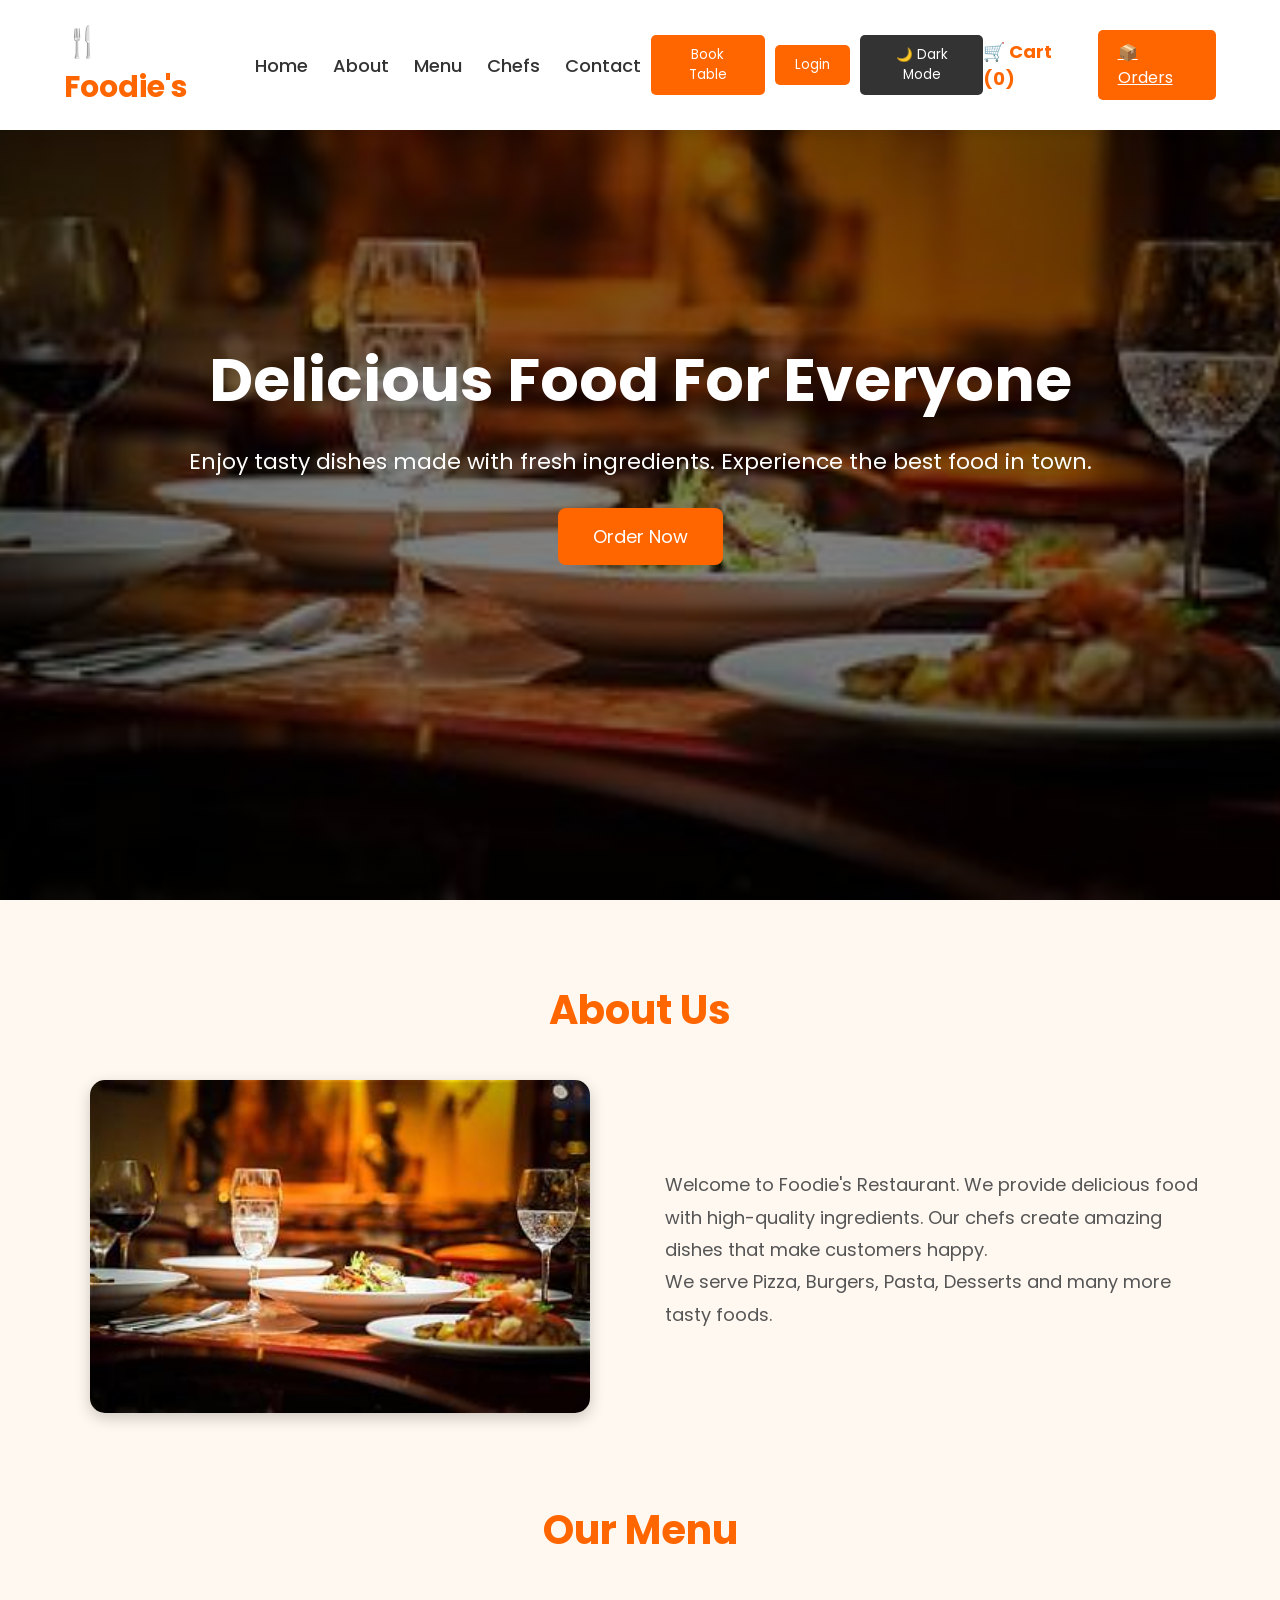
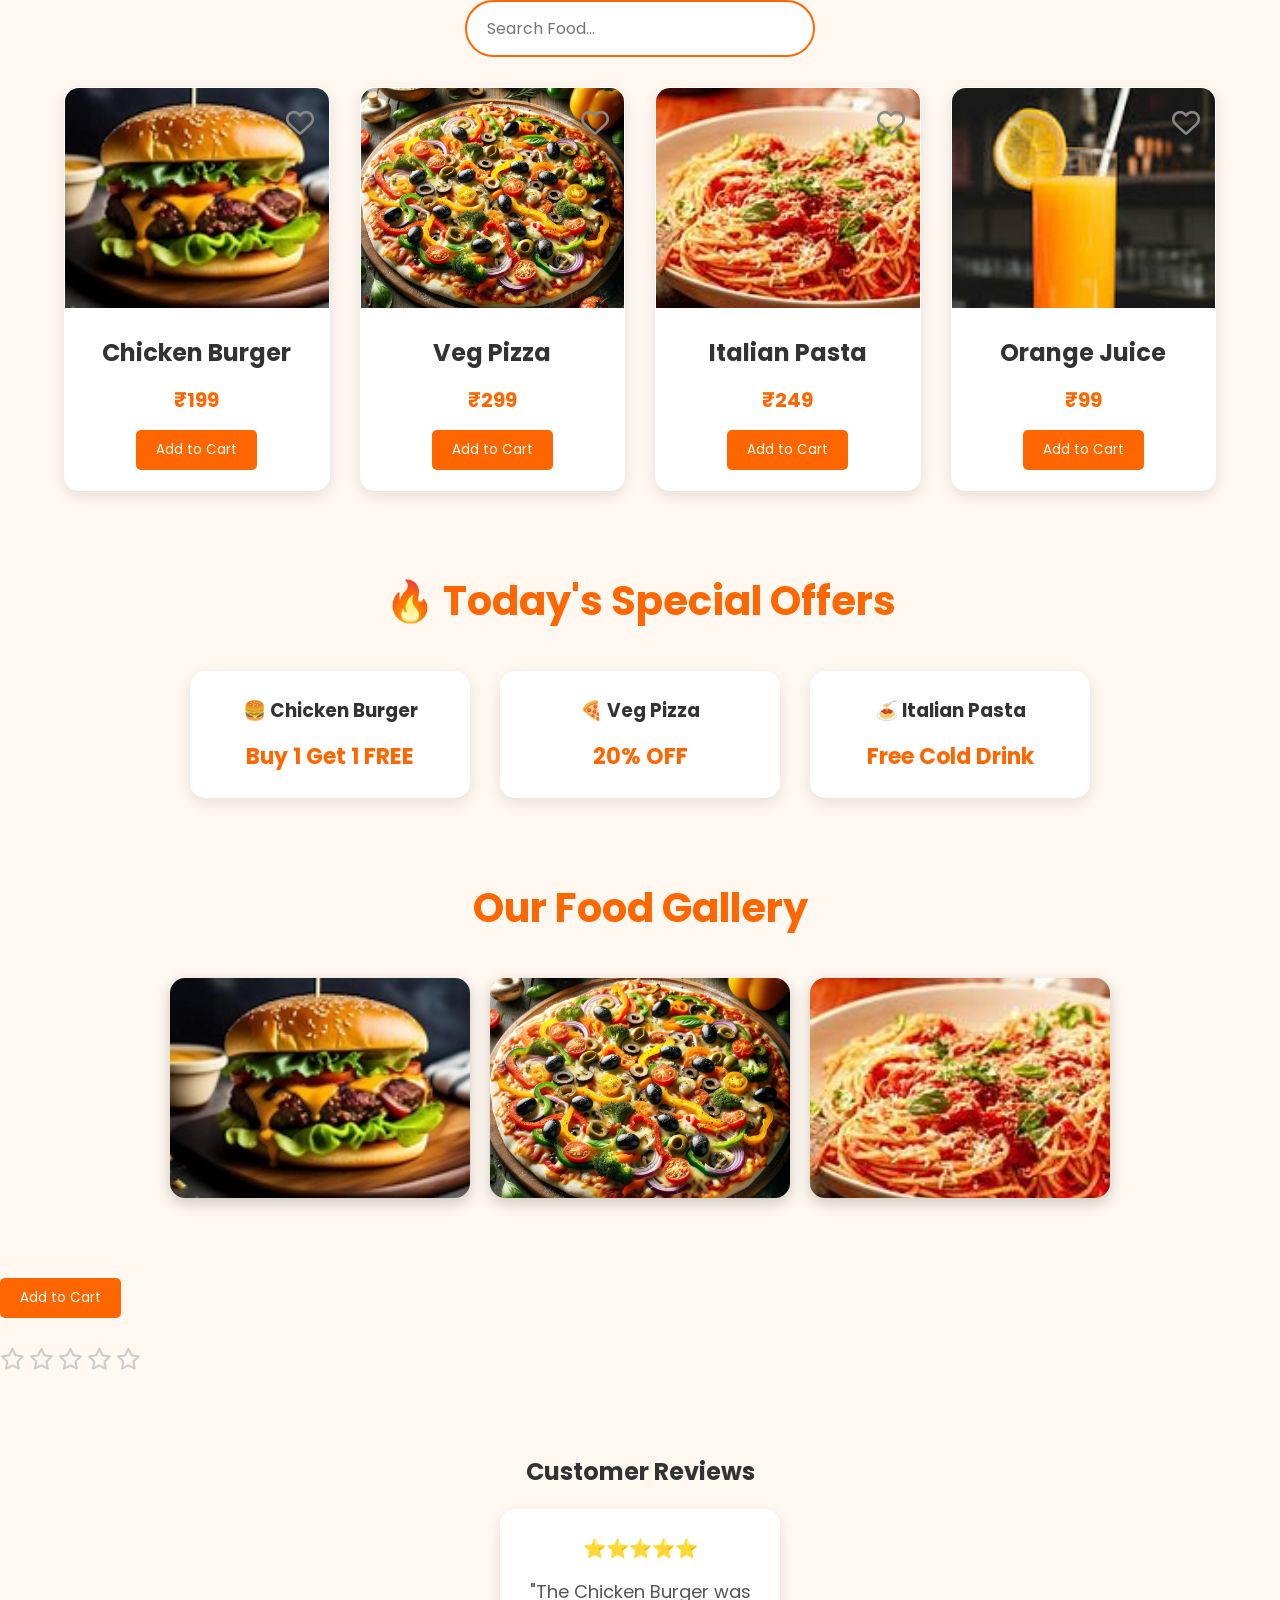
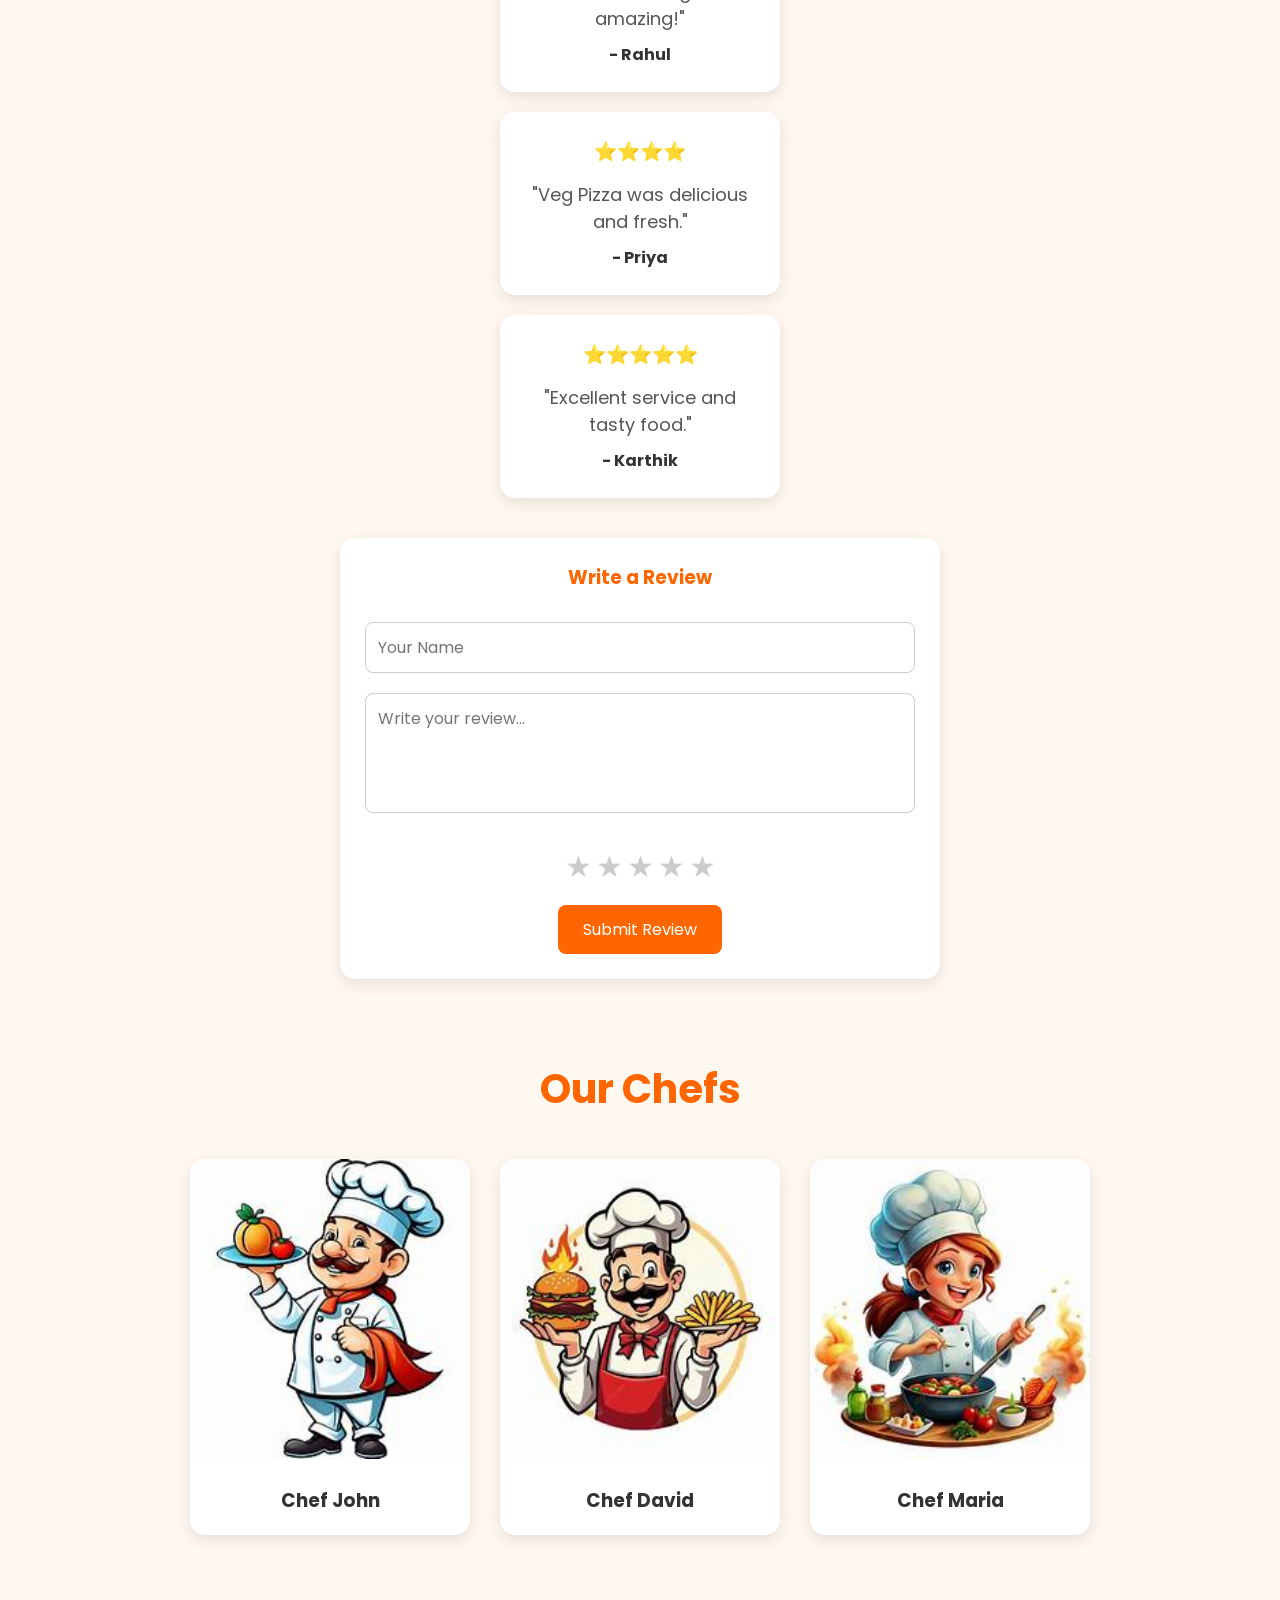
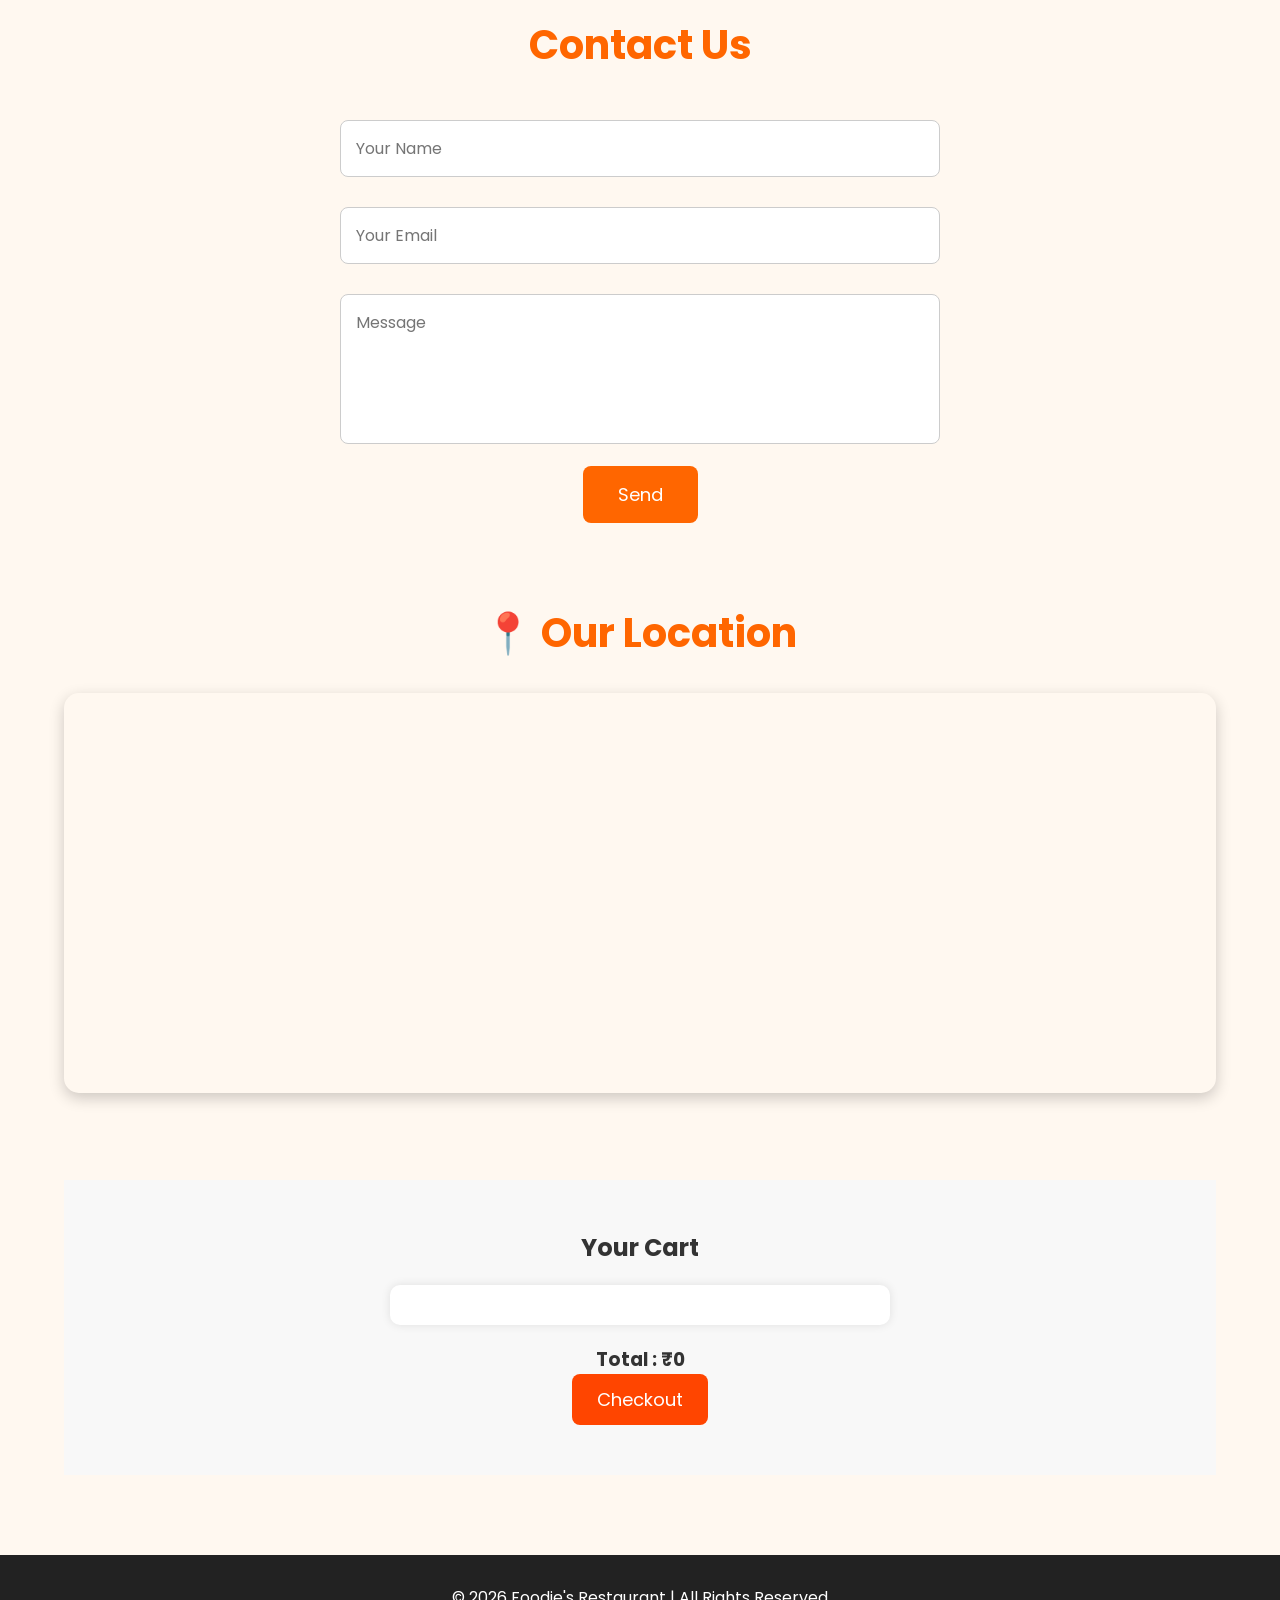
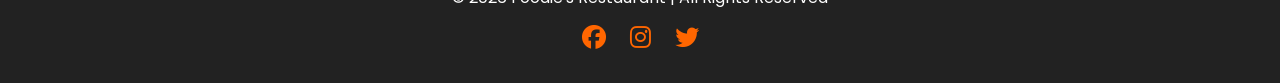
<file: index.html>
<!DOCTYPE html>
<html lang="en">
<head>
    <meta charset="UTF-8">
    <meta name="viewport" content="width=device-width, initial-scale=1.0">
    <title>Foodie's Restaurant</title>

    <!-- CSS File -->
    <link rel="stylesheet" href="style.css">

    <!-- Font Awesome Icons -->
    <link rel="stylesheet"
        href="https://cdnjs.cloudflare.com/ajax/libs/font-awesome/6.5.1/css/all.min.css">
</head>
<body>

    <!-- Navbar Start -->
    <header>
       <nav class="navbar">

    <div class="logo">🍴 Foodie's</div>

    <ul class="nav-links">
        <li><a href="#home">Home</a></li>
        <li><a href="#about">About</a></li>
        <li><a href="#menu">Menu</a></li>
        <li><a href="#chefs">Chefs</a></li>
        <li><a href="#contact">Contact</a></li>
    </ul>

    <button class="btn" onclick="window.location.href='booking.html'">
    Book Table
</button>

<a href="login.html">
    <button class="btn" id="loginBtn">Login</button>
</a>

<button id="dark-mode-btn">🌙 Dark Mode</button>

<span id="welcomeUser"></span>

<button id="logoutBtn" class="btn" style="display:none;">
    Logout
</button>


<div class="cart">
    🛒 Cart (<span id="cart-count">0</span>)
</div>

<a href="order-history.html" class="btn">
    📦 Orders
</a>


    <div class="menu-toggle">
        <i class="fas fa-bars"></i>
    </div>

</nav>
    </header>
    <!-- Navbar End -->


    <!-- Hero Section -->
    <section class="hero" id="home">
        <div class="hero-content">
            <h1>Delicious Food For Everyone</h1>
            <p>
                Enjoy tasty dishes made with fresh ingredients.
                Experience the best food in town.
            </p>

            <button class="order-btn">Order Now</button>
        </div>
    </section>


    <!-- About Section -->
    <section class="about" id="about">
        <h2>About Us</h2>

        <div class="about-container">

            <div class="about-image">
                <img src="restaurant.jpg" alt="Restaurant">
            </div>

            <div class="about-text">
                <p>
                    Welcome to Foodie's Restaurant. We provide delicious
                    food with high-quality ingredients. Our chefs create
                    amazing dishes that make customers happy.
                </p>

                <p>
                    We serve Pizza, Burgers, Pasta, Desserts and
                    many more tasty foods.
                </p>
            </div>

        </div>
    </section>


    <!-- Menu Section -->
<section id="menu" class="menu">

    <h2>Our Menu</h2>

    <div class="search-box">
    <input type="text" id="search" placeholder="Search Food...">
</div>

    <div class="menu-container">

        <!-- Burger -->
        <div class="card" data-category="nonveg">

            <img src="burger.jpg" alt="Burger">

            <div class="favorite">
                <i class="fa-regular fa-heart"></i>
            </div>

            <h3>Chicken Burger</h3>

            <p>₹199</p>

            <button class="add-cart">Add to Cart</button>

        </div>

        <!-- Pizza -->
        <div class="card" data-category="veg">

            <img src="pizza.jpg" alt="Pizza">

            <div class="favorite">
                <i class="fa-regular fa-heart"></i>
            </div>

            <h3>Veg Pizza</h3>

            <p>₹299</p>

            <button class="add-cart">Add to Cart</button>

        </div>

        <!-- Pasta -->
        <div class="card" data-category="veg">

            <img src="pasta.jpg" alt="Pasta">

            <div class="favorite">
                <i class="fa-regular fa-heart"></i>
            </div>

            <h3>Italian Pasta</h3>

            <p>₹249</p>

            <button class="add-cart">Add to Cart</button>

        </div>

        <!-- Juice -->
        <div class="card" data-category="drinks">

            <img src="juice.jpg" alt="Juice">

            <div class="favorite">
                <i class="fa-regular fa-heart"></i>
            </div>

            <h3>Orange Juice</h3>

            <p>₹99</p>

            <button class="add-cart">Add to Cart</button>

        </div>

    </div>

</section>   

<!-- Special Offers Section -->
<section class="offers" id="offers">

    <h2>🔥 Today's Special Offers</h2>

    <div class="offer-container">

        <div class="offer-card">
            <h3>🍔 Chicken Burger</h3>
            <p>Buy 1 Get 1 FREE</p>
        </div>

        <div class="offer-card">
            <h3>🍕 Veg Pizza</h3>
            <p>20% OFF</p>
        </div>

        <div class="offer-card">
            <h3>🍝 Italian Pasta</h3>
            <p>Free Cold Drink</p>
        </div>

    </div>

</section>
<!-- Food Gallery -->
<section class="gallery" id="gallery">

    <h2>Our Food Gallery</h2>

    <div class="gallery-container">

        <img src="burger.jpg" alt="Burger">

        <img src="pizza.jpg" alt="Pizza">

        <img src="pasta.jpg" alt="Pasta">

        

    </div>

</section>

<button class="add-cart">Add to Cart</button>

<div class="rating">
    <i class="fa-regular fa-star"></i>
    <i class="fa-regular fa-star"></i>
    <i class="fa-regular fa-star"></i>
    <i class="fa-regular fa-star"></i>
    <i class="fa-regular fa-star"></i>
</div>

<!-- 👇 Customer Reviews Section inga add pannunga -->
<section class="reviews">

    <h2>Customer Reviews</h2>

    <div class="review-card">
        <h3>⭐⭐⭐⭐⭐</h3>
        <p>"The Chicken Burger was amazing!"</p>
        <h4>- Rahul</h4>
    </div>

    <div class="review-card">
        <h3>⭐⭐⭐⭐</h3>
        <p>"Veg Pizza was delicious and fresh."</p>
        <h4>- Priya</h4>
    </div>

    <div class="review-card">
        <h3>⭐⭐⭐⭐⭐</h3>
        <p>"Excellent service and tasty food."</p>
        <h4>- Karthik</h4>
    </div> 
    <!-- Add Review -->

    <div class="add-review">

        <h3>Write a Review</h3>

        <input
            type="text"
            id="reviewName"
            placeholder="Your Name"
        >

        <textarea
            id="reviewMessage"
            placeholder="Write your review..."
        ></textarea>

        <div class="star-rating">

            <span data-rating="1">★</span>
            <span data-rating="2">★</span>
            <span data-rating="3">★</span>
            <span data-rating="4">★</span>
            <span data-rating="5">★</span>

        </div>

        <button id="submitReview">
            Submit Review
        </button>

    </div>



</section>



    <!-- Chef Section -->
    <section class="chefs" id="chefs">

        <h2>Our Chefs</h2>

        <div class="chef-container">

            <div class="chef-card">
                <img src="chef1.jpg" alt="Chef">
                <h3>Chef John</h3>
            </div>

            <div class="chef-card">
                <img src="chef2.jpg" alt="Chef">
                <h3>Chef David</h3>
            </div>

            <div class="chef-card">
                <img src="chef3.jpg" alt="Chef">
                <h3>Chef Maria</h3>
            </div>

        </div>

    </section>


    <!-- Contact Section -->
    <section id="contact" class="contact">
    <h2>Contact Us</h2>

    <form id="contactForm">
        <input type="text" placeholder="Your Name" required>

        <input type="email" placeholder="Your Email" required>

        <textarea placeholder="Message"></textarea>

        <button type="submit">Send</button>
    </form>
</section>

<!-- Location Section -->
<section class="location">

    <h2>📍 Our Location</h2>

    <iframe
        src="https://www.google.com/maps?q=Kovilpatti&output=embed"
        width="100%"
        height="400"
        style="border:0; border-radius:15px;"
        allowfullscreen=""
        loading="lazy">
    </iframe>

</section>
<!-- Cart Section -->
<section class="cart-section">

    <h2>Your Cart</h2>

    <div id="cart-items">
        <p>Your cart is empty.</p>
    </div>

    <h3>Total : ₹<span id="total">0</span></h3>

    <a href="checkout.html">
        <button id="checkout">Checkout</button>
    </a>

</section>

    <!-- Footer -->
    <footer>

        <p>© 2026 Foodie's Restaurant | All Rights Reserved</p>

        <div class="social-icons">
            <i class="fab fa-facebook"></i>
            <i class="fab fa-instagram"></i>
            <i class="fab fa-twitter"></i>
        </div>

    </footer>


    <!-- JavaScript -->
    <script src="script.js"></script>
    <script src="review.js"></script>

</body>
</html>
</file>
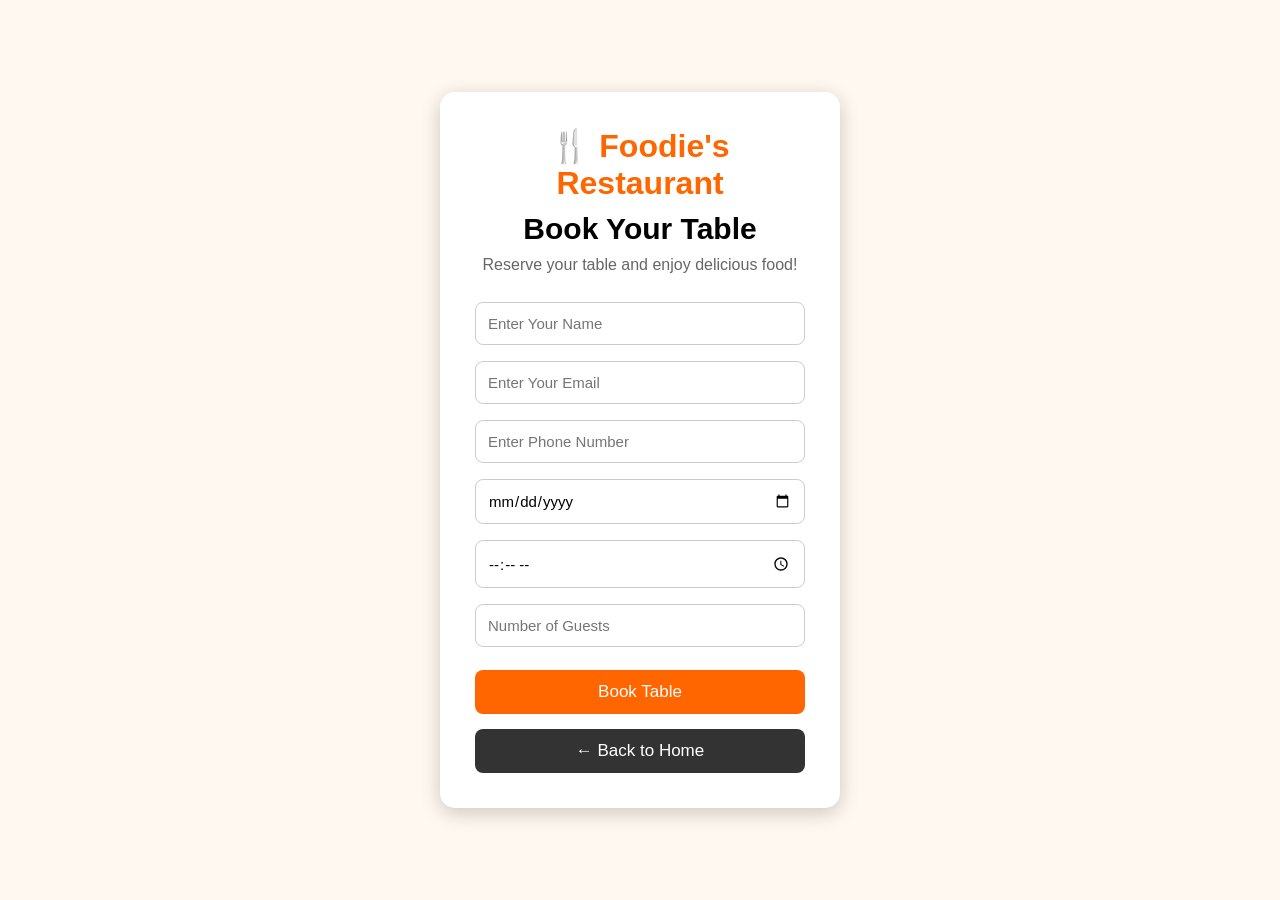
<file: booking.html>
<!DOCTYPE html>
<html lang="en">

<head>
    <meta charset="UTF-8">
    <meta name="viewport" content="width=device-width, initial-scale=1.0">

    <title>Book Table - Foodie's Restaurant</title>

    <link rel="stylesheet" href="booking.css">
</head>

<body>

    <div class="booking-container">

        <h1>🍴 Foodie's Restaurant</h1>

        <h2>Book Your Table</h2>

        <p>Reserve your table and enjoy delicious food!</p>

        <form id="bookingForm">

            <input
                type="text"
                id="bookingName"
                placeholder="Enter Your Name"
                required
            >

            <input
                type="email"
                id="bookingEmail"
                placeholder="Enter Your Email"
                required
            >

            <input
                type="tel"
                id="bookingPhone"
                placeholder="Enter Phone Number"
                required
            >

            <input
                type="date"
                id="bookingDate"
                required
            >

            <input
                type="time"
                id="bookingTime"
                required
            >

            <input
                type="number"
                id="guests"
                placeholder="Number of Guests"
                min="1"
                max="20"
                required
            >

            <button type="submit">
                Book Table
            </button>

        </form>

        <button class="back-btn" onclick="window.location.href='index.html'">
            ← Back to Home
        </button>

    </div>

    <script src="booking.js"></script>

</body>
</html>
</file>
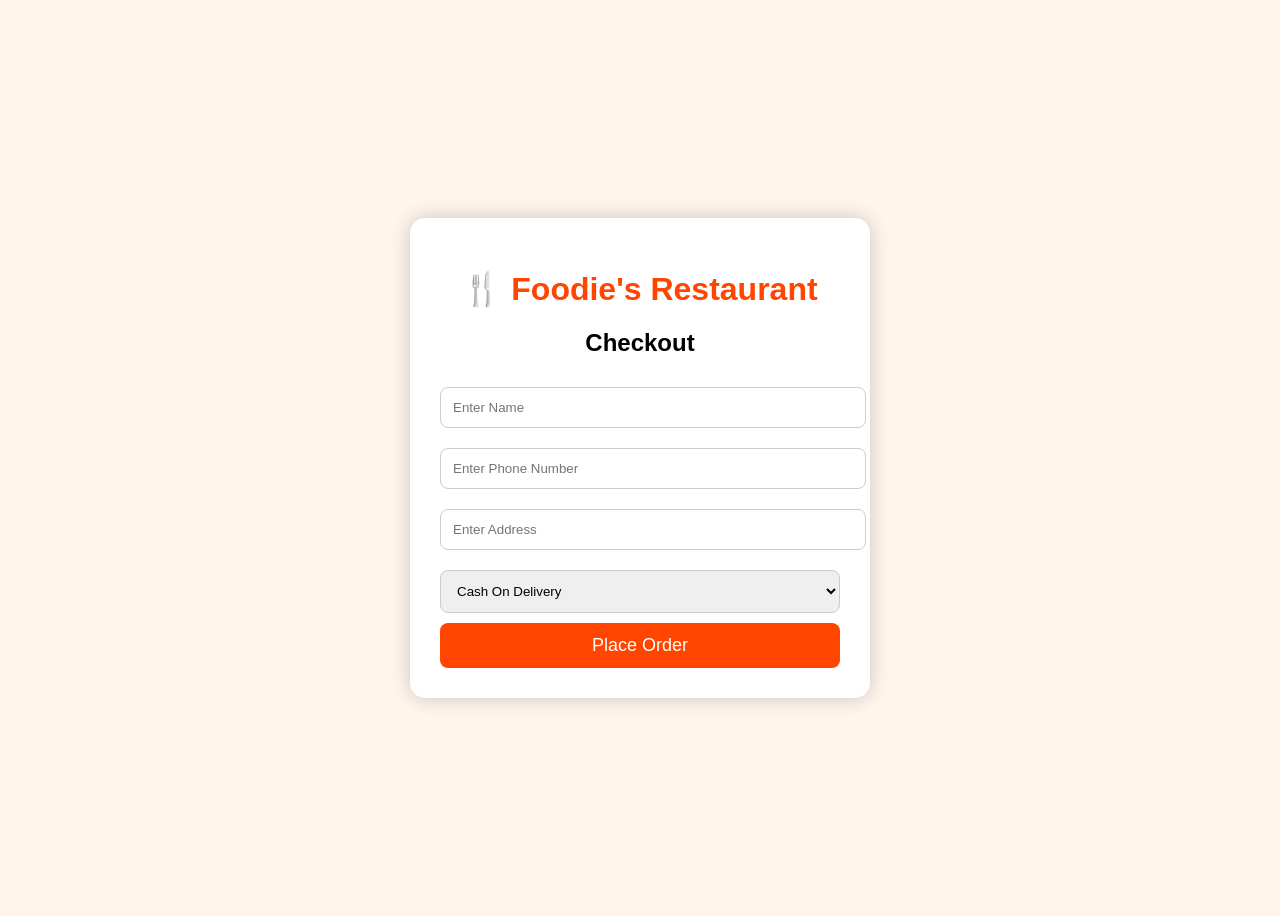
<file: checkout.html>
<!DOCTYPE html>
<html lang="en">
<head>
<meta charset="UTF-8">
<meta name="viewport" content="width=device-width, initial-scale=1.0">
<title>Checkout</title>

<link rel="stylesheet" href="checkout.css">

<link rel="stylesheet"
href="https://cdnjs.cloudflare.com/ajax/libs/font-awesome/6.5.1/css/all.min.css">

</head>
<body>

<div class="checkout-box">

<h1>🍴 Foodie's Restaurant</h1>

<h2>Checkout</h2>

<form id="checkoutForm">


    <input type="text" placeholder="Enter Name" required>

    <input type="text" placeholder="Enter Phone Number" required>

    <input type="text" placeholder="Enter Address" required>

    <select required>
        <option value="Cash On Delivery">Cash On Delivery</option>
        <option value="UPI">UPI</option>
        <option value="Card">Card</option>
    </select>

    <button type="submit">Place Order</button>

</form>

</div>

<script src="checkout.js"></script>

</body>
</html>
</file>
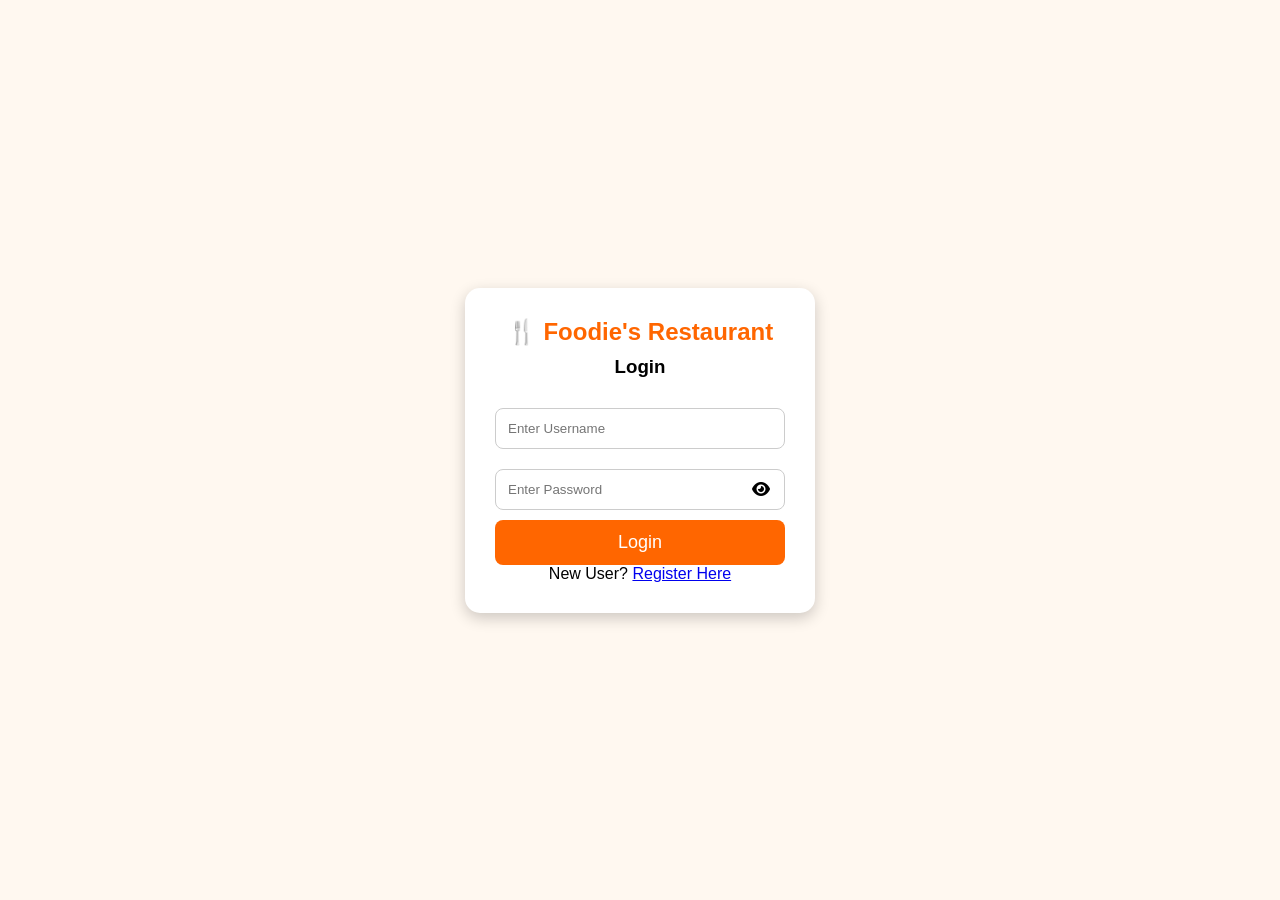
<file: login.html>
<!DOCTYPE html>
<html lang="en">
<head>
    <meta charset="UTF-8">
    <meta name="viewport" content="width=device-width, initial-scale=1.0">
    <title>Foodie's Restaurant - Login</title>

    <link rel="stylesheet" href="login.css">

    <link rel="stylesheet"
    href="https://cdnjs.cloudflare.com/ajax/libs/font-awesome/6.7.2/css/all.min.css">
</head>
<body>

<div class="login-container">

    <h2>🍴 Foodie's Restaurant</h2>
    <h3>Login</h3>

    <form id="loginForm">

        <input type="text" id="username"
        placeholder="Enter Username" required>

        <div class="password-box">
            <input type="password"
            id="password"
            placeholder="Enter Password"
            required>

            <i class="fa-solid fa-eye" id="togglePassword"></i>
        </div>

        <button type="submit">Login</button>

    </form>
    <p>
    New User?
    <a href="register.html">Register Here</a>
</p>

</div>

<script src="login.js"></script>

</body>
</html>
</file>
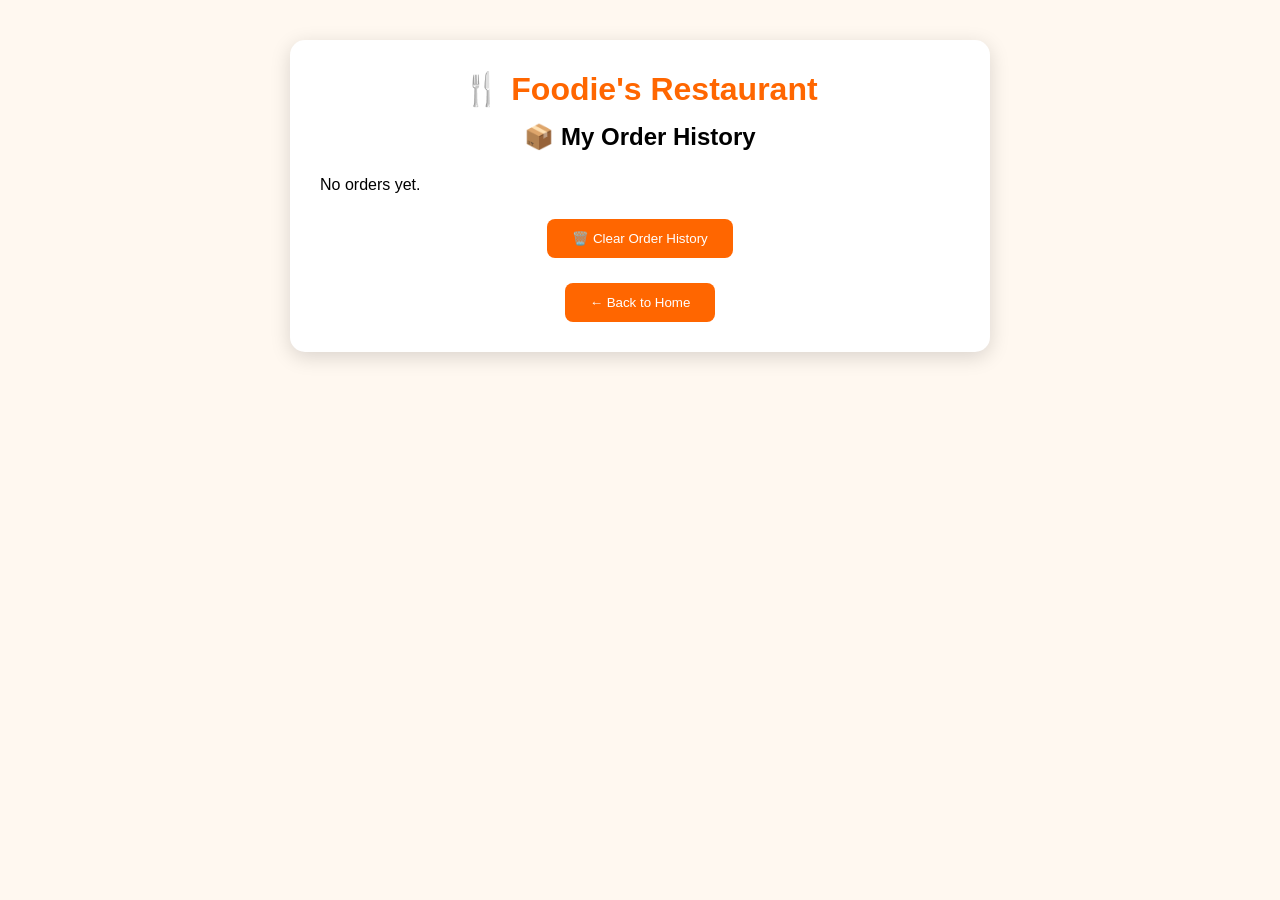
<file: order-history.html>
<!DOCTYPE html>
<html lang="en">

<head>
    <meta charset="UTF-8">
    <meta name="viewport" content="width=device-width, initial-scale=1.0">

    <title>Order History</title>

    <link rel="stylesheet" href="order-history.css">
</head>

<body>

    <div class="history-container">

        <h1>🍴 Foodie's Restaurant</h1>

        <h2>📦 My Order History</h2>

        <div id="orderHistory">
            <p>No orders yet.</p>
        </div>

        <button onclick="clearOrders()">
    🗑️ Clear Order History
</button>

        <button onclick="window.location.href='index.html'">
            ← Back to Home
        </button>

    </div>

    <script src="order-history.js"></script>

</body>
</html>
</file>
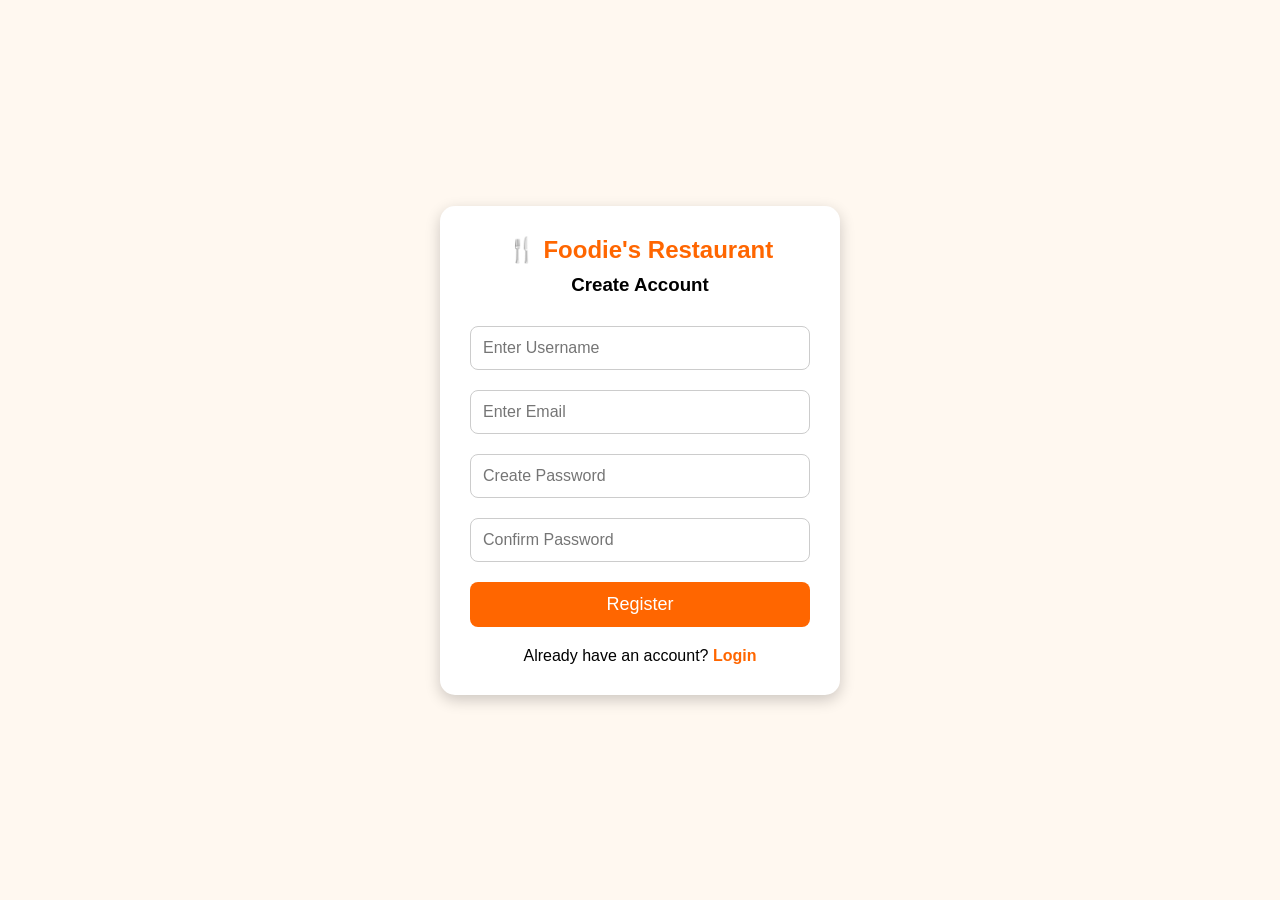
<file: register.html>
<!DOCTYPE html>
<html lang="en">
<head>
    <meta charset="UTF-8">
    <meta name="viewport" content="width=device-width, initial-scale=1.0">
    <title>Register</title>

    <link rel="stylesheet" href="register.css">
</head>
<body>

<div class="register-container">

    <h2>🍴 Foodie's Restaurant</h2>
    <h3>Create Account</h3>

    <form id="registerForm">

        <input type="text" id="username"
        placeholder="Enter Username" required>

        <input type="email" id="email"
        placeholder="Enter Email" required>

        <input type="password" id="password"
        placeholder="Create Password" required>

        <input type="password" id="confirmPassword"
        placeholder="Confirm Password" required>

        <button type="submit">
            Register
        </button>

    </form>

    <p>
        Already have an account?
        <a href="login.html">Login</a>
    </p>

</div>

<script src="register.js"></script>

</body>
</html>
</file>
<file: style.css>
/* =========================
   Google Font
========================= */

@import url('https://fonts.googleapis.com/css2?family=Poppins:wght@300;400;500;600;700&display=swap');

/* =========================
   Global Style
========================= */

*{
    margin:0;
    padding:0;
    box-sizing:border-box;
    font-family:'Poppins',sans-serif;
}

html{
    scroll-behavior:smooth;
}

body{
    background:#FFF8F0;
    color:#333;
}

/* =========================
   Navbar
========================= */

header{
    width:100%;
    background:#ffffff;
    position:fixed;
    top:0;
    left:0;
    z-index:1000;
    box-shadow:0 2px 10px rgba(0,0,0,0.1);
}

.navbar{
    width:90%;
    margin:auto;
    display:flex;
    justify-content:space-between;
    align-items:center;
    padding:20px 0;
}

.logo{
    font-size:30px;
    font-weight:bold;
    color:#ff6600;
}

.nav-links{
    display:flex;
    list-style:none;
}

.nav-links li{
    margin-left:25px;
}

.nav-links li a{
    text-decoration:none;
    color:#333;
    font-size:18px;
    font-weight:500;
    transition:0.3s;
}

.nav-links li a:hover{
    color:#ff6600;
}

.btn{
    padding:10px 20px;
    border:none;
    background:#ff6600;
    color:white;
    border-radius:5px;
    cursor:pointer;
    transition:0.3s;
}

.btn:hover{
    background:#e65100;
}

/* =========================
   Hero Section
========================= */

.hero{
    height:100vh;
    background:
    linear-gradient(rgba(0,0,0,0.5),
    rgba(0,0,0,0.5)),
    url("restaurant.jpg");

    background-size:cover;
    background-position:center;

    display:flex;
    justify-content:center;
    align-items:center;
    text-align:center;
}

.hero-content{
    color:white;
}

.hero-content h1{
    font-size:60px;
    margin-bottom:20px;
}

.hero-content p{
    font-size:22px;
    margin-bottom:30px;
}

.order-btn{
    padding:15px 35px;
    border:none;
    background:#ff6600;
    color:white;
    font-size:18px;
    border-radius:8px;
    cursor:pointer;
    transition:0.3s;
}

.order-btn:hover{
    background:#e65100;
    transform:scale(1.05);
}
/* =========================
   About Section
========================= */

.about{
    width:90%;
    margin:80px auto;
    text-align:center;
}

.about h2{
    font-size:40px;
    color:#ff6600;
    margin-bottom:40px;
}

.about-container{
    display:flex;
    justify-content:space-between;
    align-items:center;
    gap:50px;
    flex-wrap:wrap;
}

.about-text{
    flex:1;
    text-align:left;
}

.about-text p{
    font-size:18px;
    line-height:1.8;
    color:#555;
}

.about-image{
    flex:1;
    text-align:center;
}

.about-image img{
    width:100%;
    max-width:500px;
    border-radius:15px;
    box-shadow:0 5px 15px rgba(0,0,0,0.2);
}

.menu{
    width:90%;
    margin:80px auto;
    text-align:center;
}

.menu h2{
    font-size:40px;
    color:#ff6600;
    margin-bottom:40px;
}


/* =========================
   Search Box
========================= */

.search-box{
    display:flex;
    justify-content:center;
    margin-bottom:30px;
}

.search-box input{
    width:400px;
    padding:15px 20px;
    border:2px solid #ff6600;
    border-radius:25px;
    font-size:16px;
    outline:none;
}

.search-box input:focus{
    border-color:#e65100;
    box-shadow:0 0 8px rgba(255,102,0,0.3);
}


/* Menu Cards */

.menu-container{
    display:grid;
    grid-template-columns:repeat(auto-fit,minmax(250px,1fr));
    gap:30px;
}
/* =========================
   Menu Section
========================= */

.menu{
    width:90%;
    margin:80px auto;
    text-align:center;
}

.menu h2{
    font-size:40px;
    color:#ff6600;
    margin-bottom:40px;
}

.menu-container{
    display:grid;
    grid-template-columns:repeat(auto-fit,minmax(250px,1fr));
    gap:30px;
}

.card{
    background:#fff;
    border-radius:15px;
    overflow:hidden;
    box-shadow:0 5px 15px rgba(0,0,0,0.1);
    transition:0.3s;
}

.card:hover{
    transform:translateY(-10px);
}

.card img{
    width:100%;
    height:220px;
    object-fit:cover;
}

.card h3{
    margin-top:20px;
    font-size:24px;
    color:#333;
}

.card p{
    color:#ff6600;
    font-size:20px;
    font-weight:bold;
    margin:15px 0;
}

.card button{
    margin-bottom:20px;
    padding:10px 20px;
    border:none;
    background:#ff6600;
    color:#fff;
    border-radius:5px;
    cursor:pointer;
    transition:0.3s;
}

.card button:hover{
    background:#e65100;
}
/* =========================
   Chefs Section
========================= */

.chefs{
    width:90%;
    margin:80px auto;
    text-align:center;
}

.chefs h2{
    font-size:40px;
    color:#ff6600;
    margin-bottom:40px;
}

.chef-container{
    display:flex;
    justify-content:center;
    gap:30px;
    flex-wrap:wrap;
}

.chef-card{
    width:280px;
    background:#ffffff;
    border-radius:15px;
    overflow:hidden;
    box-shadow:0 5px 15px rgba(0,0,0,0.1);
    transition:0.3s;
}

.chef-card:hover{
    transform:translateY(-10px);
}

.chef-card img{
    width:100%;
    height:300px;
    object-fit:cover;
}

.chef-card h3{
    padding:20px;
    color:#333;
}

/* =========================
   Contact Section
========================= */

.contact{
    width:90%;
    margin:80px auto;
    text-align:center;
}

.contact h2{
    font-size:40px;
    color:#ff6600;
    margin-bottom:30px;
}

.contact form{
    max-width:600px;
    margin:auto;
}

.contact input,
.contact textarea{
    width:100%;
    padding:15px;
    margin:15px 0;
    border:1px solid #ccc;
    border-radius:8px;
    font-size:16px;
}

.contact textarea{
    height:150px;
    resize:none;
}

.contact button{
    background:#ff6600;
    color:#fff;
    border:none;
    padding:15px 35px;
    border-radius:8px;
    font-size:18px;
    cursor:pointer;
    transition:0.3s;
}

.contact button:hover{
    background:#e65100;
}

/* =========================
   Footer
========================= */

footer{
    background:#222;
    color:#fff;
    text-align:center;
    padding:30px 20px;
    margin-top:50px;
}

.social-icons{
    margin-top:15px;
}

.social-icons i{
    font-size:24px;
    margin:0 10px;
    color:#ff6600;
    cursor:pointer;
    transition:0.3s;
}

.social-icons i:hover{
    color:#ffffff;
}

/* =========================
   Responsive Design
========================= */

.menu-toggle{
    display:none;
    font-size:28px;
    cursor:pointer;
    color:#ff6600;
}

@media(max-width:768px){

    .navbar{
        flex-direction:column;
    }

    .menu-toggle{
        display:block;
    }

    .nav-links{
        display:none;
        width:100%;
        flex-direction:column;
        text-align:center;
        background:white;
        margin-top:20px;
    }

    .nav-links.active{
        display:flex;
    }

    .nav-links li{
        margin:10px 0;
    }

    .btn{
        display:none;
    }

    .hero-content h1{
        font-size:38px;
    }

    .hero-content p{
        font-size:18px;
    }

    .about-container{
        flex-direction:column;
        text-align:center;
    }

    .about-text{
        text-align:center;
    }

    .chef-container{
        flex-direction:column;
        align-items:center;
    }

}
.cart{
    font-size:18px;
    font-weight:bold;
    color:#ff6600;
    cursor:pointer;
}

.add-cart{
    padding:10px 20px;
    background:#ff6600;
    color:white;
    border:none;
    border-radius:5px;
    cursor:pointer;
    margin-bottom:20px;
}

.add-cart:hover{
    background:#e65100;
}
/* =========================
   Cart Section
========================= */

.cart-section{

    width:90%;
    margin:80px auto;
    text-align:center;

}

#cart-items{

    background:white;
    padding:20px;
    border-radius:10px;
    box-shadow:0 5px 15px rgba(0,0,0,0.1);
    margin-bottom:20px;

}

.cart-item{

    display:flex;
    justify-content:space-between;
    padding:10px 0;
    border-bottom:1px solid #ddd;

}

#checkout{

    padding:12px 30px;
    border:none;
    background:#ff6600;
    color:white;
    border-radius:5px;
    cursor:pointer;
}

#checkout:hover{

    background:#e65100;

}
.remove-btn{
    background:red;
    color:white;
    border:none;
    padding:8px 15px;
    border-radius:5px;
    cursor:pointer;
}

.remove-btn:hover{
    background:darkred;
}
.reviews{
    width:90%;
    margin:80px auto;
    text-align:center;
}

.review-card{
    background:#fff;
    padding:20px;
    margin:20px auto;
    max-width:600px;
    border-radius:10px;
    box-shadow:0 5px 15px rgba(0,0,0,0.1);
}

.review-card h3{
    color:#ff6600;
    margin-bottom:10px;
}

.review-card p{
    font-size:18px;
    color:#555;
    margin-bottom:10px;
}
/* =========================
   Dark Mode
========================= */

#dark-mode-btn{
    padding:10px 15px;
    background:#333;
    color:white;
    border:none;
    border-radius:5px;
    cursor:pointer;
    margin-left:15px;
}

#dark-mode-btn:hover{
    background:#555;
}

.dark-mode{
    background:#1e1e1e;
    color:white;
}

.dark-mode header{
    background:#222;
}

.dark-mode .card,
.dark-mode .chef-card,
.dark-mode .contact,
.dark-mode .cart-section{
    background:#333;
    color:white;
}

.dark-mode h2,
.dark-mode h3,
.dark-mode p{
    color:white;
}
.dark-mode .offer-card{
    background:#333;
    color:white;
}

.dark-mode .offer-card h3,
.dark-mode .offer-card p{
    color:white;
}
/* =========================
   Special Offers Section
========================= */

.offers{
    width:90%;
    margin:80px auto;
    text-align:center;
}

.offers h2{
    font-size:40px;
    color:#ff6600;
    margin-bottom:40px;
}

.offer-container{
    display:flex;
    justify-content:center;
    gap:30px;
    flex-wrap:wrap;
}

.offer-card{
    background:#fff;
    width:280px;
    padding:25px;
    border-radius:15px;
    box-shadow:0 5px 15px rgba(0,0,0,0.1);
    transition:0.3s;
}

.offer-card:hover{
    transform:translateY(-10px);
}

.offer-card h3{
    color:#333;
    margin-bottom:15px;
}

.offer-card p{
    color:#ff6600;
    font-size:22px;
    font-weight:bold;
}
/* =========================
   Food Gallery
========================= */

.gallery{
    width:90%;
    margin:80px auto;
    text-align:center;
}

.gallery h2{
    font-size:40px;
    color:#ff6600;
    margin-bottom:40px;
}

.gallery-container{
    display:flex;
    justify-content:center;
    gap:20px;
    flex-wrap:wrap;
}

.gallery-container img{
    width:300px;
    height:220px;
    object-fit:cover;
    border-radius:15px;
    box-shadow:0 5px 15px rgba(0,0,0,0.2);
    transition:0.3s;
}

.gallery-container img:hover{
    transform:scale(1.05);
}
/* =========================
   Location Section
========================= */

.location{
    width:90%;
    margin:80px auto;
    text-align:center;
}

.location h2{
    font-size:40px;
    color:#ff6600;
    margin-bottom:30px;
}

.location iframe{
    width:100%;
    border-radius:15px;
    box-shadow:0 5px 15px rgba(0,0,0,0.2);
}
#dark-mode-btn,
.btn{
    margin-left:10px;
}
/* =========================
   Favorite Button
========================= */

.card{
    position:relative;
}

.favorite{
    position:absolute;
    top:15px;
    right:15px;
    font-size:28px;
    cursor:pointer;
    color:#888;
    transition:0.3s;
}

.favorite i.active{
    color:red;
}
.cart-section{
    text-align:center;
    padding:50px;
    background:#f8f8f8;
}

#cart-items{
    margin:20px auto;
    max-width:500px;
    background:white;
    padding:20px;
    border-radius:10px;
    box-shadow:0 0 10px rgba(0,0,0,0.1);
}

#checkout{
    background:orangered;
    color:white;
    border:none;
    padding:12px 25px;
    border-radius:8px;
    cursor:pointer;
    font-size:18px;
}

#checkout:hover{
    background:#ff4500;
}
.rating{
    margin-top:10px;
}

.rating i{
    color:#ccc;
    cursor:pointer;
    font-size:22px;
    transition:0.3s;
}

.rating i.active{
    color:gold;
}
.quantity{
    display:flex;
    align-items:center;
    justify-content:center;
    gap:10px;
    margin:10px 0;
}

.quantity button{
    width:35px;
    height:35px;
    border:none;
    background:#ff6600;
    color:white;
    border-radius:50%;
    cursor:pointer;
    font-size:18px;
}

.quantity span{
    font-size:18px;
    font-weight:bold;
}
/* =========================
   Reviews
========================= */

.review-container {
    display: flex;
    justify-content: center;
    gap: 25px;
    flex-wrap: wrap;
}

.review-card {
    width: 280px;
    background: white;
    padding: 25px;
    border-radius: 15px;
    box-shadow: 0 5px 15px rgba(0,0,0,0.1);
}

.review-card h3 {
    color: #ff6600;
    margin-bottom: 15px;
}

.review-card p {
    color: #555;
    margin-bottom: 10px;
}

/* Add Review */

.add-review {
    max-width: 500px;
    margin: 40px auto;
    padding: 25px;
    background: white;
    border-radius: 15px;
    box-shadow: 0 5px 15px rgba(0,0,0,0.1);
}

.add-review h3 {
    margin-bottom: 20px;
}

.add-review input,
.add-review textarea {
    width: 100%;
    padding: 12px;
    margin: 8px 0;
    border: 1px solid #ccc;
    border-radius: 8px;
}

.add-review textarea {
    height: 100px;
    resize: none;
}

/* Stars */

.star-rating {
    margin: 15px 0;
}

.star-rating span {
    font-size: 30px;
    color: #ccc;
    cursor: pointer;
}

.star-rating span.active {
    color: gold;
}

#submitReview {
    padding: 12px 25px;
    background: #ff6600;
    color: white;
    border: none;
    border-radius: 8px;
    cursor: pointer;
}

#submitReview:hover {
    background: #e65100;
}
/* =========================
   Mobile Responsive Design
========================= */

@media (max-width: 768px) {

    body {
        overflow-x: hidden;
    }

    /* Navbar */
    .navbar {
        width: 95%;
        padding: 15px 0;
        flex-wrap: wrap;
    }

    .logo {
        font-size: 24px;
    }

    .nav-links {
        display: none;
        width: 100%;
        flex-direction: column;
        text-align: center;
        margin-top: 15px;
        background: white;
        padding: 10px 0;
    }

    .nav-links.active {
        display: flex;
    }

    .nav-links li {
        margin: 10px 0;
    }

    .nav-links li a {
        font-size: 16px;
    }

    .menu-toggle {
        display: block;
    }

    .btn {
        display: none;
    }

    #dark-mode-btn {
        margin-left: 5px;
        padding: 8px 10px;
        font-size: 13px;
    }

    .cart {
        font-size: 15px;
    }


    /* Hero */
    .hero {
        height: 80vh;
        padding: 20px;
    }

    .hero-content h1 {
        font-size: 38px;
    }

    .hero-content p {
        font-size: 17px;
    }

    .order-btn {
        padding: 12px 25px;
        font-size: 16px;
    }


    /* About */
    .about {
        width: 90%;
        margin: 60px auto;
    }

    .about h2,
    .menu h2,
    .chefs h2,
    .contact h2,
    .offers h2,
    .gallery h2,
    .location h2 {
        font-size: 32px;
    }

    .about-container {
        flex-direction: column;
        gap: 25px;
    }

    .about-text {
        text-align: center;
    }

    .about-text p {
        font-size: 16px;
    }

    .about-image img {
        width: 100%;
    }


    /* Menu */
    .menu {
        width: 92%;
        margin: 60px auto;
    }

    .menu-container {
        grid-template-columns: 1fr;
        gap: 25px;
    }

    .card {
        width: 100%;
    }

    .card img {
        height: 220px;
    }

    .card h3 {
        font-size: 22px;
    }


    /* Search Box */
    .search-box input {
        width: 90%;
        max-width: 350px;
        padding: 14px;
        font-size: 16px;
    }


    /* Chefs */
    .chef-container {
        flex-direction: column;
        align-items: center;
    }

    .chef-card {
        width: 90%;
        max-width: 320px;
    }


    /* Contact */
    .contact {
        width: 90%;
    }

    .contact input,
    .contact textarea {
        font-size: 15px;
    }


    /* Offers */
    .offer-container {
        flex-direction: column;
        align-items: center;
    }

    .offer-card {
        width: 90%;
        max-width: 320px;
    }


    /* Gallery */
    .gallery-container {
        flex-direction: column;
        align-items: center;
    }

    .gallery-container img {
        width: 90%;
        height: 220px;
    }


    /* Cart */
    .cart-section {
        width: 92%;
        padding: 30px 15px;
    }

    .cart-item {
        flex-direction: column;
        gap: 10px;
        align-items: center;
    }


    /* Footer */
    footer {
        padding: 25px 15px;
    }

}
/* =========================
   FINAL UI POLISHING
========================= */

/* Smooth scrolling */
html {
    scroll-behavior: smooth;
}

/* General transition */
button,
.card,
.chef-card,
.offer-card,
.gallery-container img,
.review-card {
    transition: all 0.3s ease;
}


/* =========================
   Search Box
========================= */

.search-box {
    margin-bottom: 30px;
}

.search-box input {
    width: 350px;
    max-width: 90%;
    padding: 14px 20px;
    border: 2px solid #ff6600;
    border-radius: 30px;
    outline: none;
    font-size: 16px;
    transition: 0.3s;
}

.search-box input:focus {
    box-shadow: 0 0 12px rgba(255, 102, 0, 0.35);
    transform: scale(1.02);
}


/* =========================
   Food Card Polish
========================= */

.card {
    position: relative;
    border: 1px solid transparent;
}

.card:hover {
    transform: translateY(-8px);
    box-shadow: 0 12px 25px rgba(0, 0, 0, 0.18);
}

.card img {
    transition: transform 0.4s ease;
}

.card:hover img {
    transform: scale(1.04);
}


/* =========================
   Add Cart Button
========================= */

.add-cart {
    transition: 0.3s ease;
}

.add-cart:hover {
    transform: translateY(-2px);
    box-shadow: 0 5px 12px rgba(255, 102, 0, 0.35);
}

.add-cart:active {
    transform: scale(0.95);
}


/* =========================
   Order Button
========================= */

.order-btn:hover {
    box-shadow: 0 7px 15px rgba(255, 102, 0, 0.4);
}


/* =========================
   Favorite Heart
========================= */

.favorite i {
    transition: transform 0.2s ease, color 0.2s ease;
}

.favorite i:hover {
    transform: scale(1.25);
}

.favorite i.active {
    color: red;
}


/* =========================
   Chef Cards
========================= */

.chef-card:hover {
    transform: translateY(-8px);
    box-shadow: 0 12px 25px rgba(0, 0, 0, 0.18);
}

.chef-card img {
    transition: transform 0.4s ease;
}

.chef-card:hover img {
    transform: scale(1.04);
}


/* =========================
   Offer Cards
========================= */

.offer-card:hover {
    transform: translateY(-8px);
    box-shadow: 0 12px 25px rgba(0, 0, 0, 0.18);
}


/* =========================
   Gallery
========================= */

.gallery-container img:hover {
    transform: scale(1.04);
    box-shadow: 0 10px 25px rgba(0, 0, 0, 0.2);
}


/* =========================
   Review Cards
========================= */

.review-card:hover {
    transform: translateY(-5px);
    box-shadow: 0 10px 20px rgba(0, 0, 0, 0.15);
}


/* =========================
   Cart Button
========================= */

#checkout {
    transition: 0.3s ease;
}

#checkout:hover {
    transform: translateY(-2px);
    box-shadow: 0 6px 15px rgba(255, 102, 0, 0.35);
}


/* =========================
   Remove Button
========================= */

.remove-btn {
    transition: 0.3s ease;
}

.remove-btn:hover {
    transform: scale(1.05);
}


/* =========================
   Footer Icons
========================= */

.social-icons i:hover {
    transform: translateY(-4px) scale(1.15);
}


/* =========================
   Navbar Buttons
========================= */

.btn:hover {
    transform: translateY(-2px);
    box-shadow: 0 5px 12px rgba(255, 102, 0, 0.3);
}


/* =========================
   Dark Mode Improvements
========================= */

.dark-mode .search-box input {
    background: #333;
    color: white;
    border-color: #ff6600;
}

.dark-mode .cart-section {
    background: #222;
}

.dark-mode #cart-items {
    background: #333;
    color: white;
}

.dark-mode .review-card {
    background: #333;
    color: white;
}

.dark-mode .review-card p {
    color: #ddd;
}

.dark-mode .gallery-container img {
    box-shadow: 0 5px 15px rgba(255, 255, 255, 0.05);
}
/* =========================
   Review System
========================= */

.add-review {
    max-width: 600px;
    margin: 40px auto;
    padding: 25px;
    background: #fff;
    border-radius: 15px;
    box-shadow: 0 5px 15px rgba(0,0,0,0.1);
}

.add-review h3 {
    color: #ff6600;
    margin-bottom: 20px;
}

.add-review input,
.add-review textarea {
    width: 100%;
    padding: 12px;
    margin: 10px 0;
    border: 1px solid #ccc;
    border-radius: 8px;
    font-size: 16px;
    outline: none;
}

.add-review textarea {
    height: 120px;
    resize: none;
}

.star-rating {
    margin: 15px 0;
}

.star-rating span {
    font-size: 30px;
    color: #ccc;
    cursor: pointer;
    transition: 0.2s;
}

.star-rating span:hover {
    transform: scale(1.2);
}

#submitReview {
    padding: 12px 25px;
    border: none;
    background: #ff6600;
    color: white;
    border-radius: 8px;
    cursor: pointer;
    font-size: 16px;
}

#submitReview:hover {
    background: #e65100;
    transform: translateY(-2px);
}


/* Dark Mode */

.dark-mode .add-review {
    background: #333;
}

.dark-mode .add-review input,
.dark-mode .add-review textarea {
    background: #222;
    color: white;
    border-color: #555;
}
/* =========================
   Order Status
========================= */

.order-status {
    display: flex;
    justify-content: space-between;
    align-items: center;
    margin: 25px 0;
    padding: 15px;
    background: #fff8f0;
    border-radius: 10px;
}

.status {
    text-align: center;
    color: #999;
    font-size: 14px;
    position: relative;
}

.status:first-child {
    color: #ff6600;
}

.status span {
    display: block;
    margin-top: 5px;
    font-weight: 500;
}

.status::after {
    content: "→";
    position: absolute;
    right: -45px;
    top: 5px;
    color: #ccc;
    font-size: 20px;
}

.status:last-child::after {
    display: none;
}


/* Mobile */

@media (max-width: 600px) {

    .order-status {
        flex-direction: column;
        gap: 20px;
    }

    .status::after {
        content: "↓";
        right: auto;
        top: 35px;
        left: 50%;
    }

    .status:last-child::after {
        display: none;
    }
}
/* ==========================
   Responsive Mobile Menu
========================== */

@media (max-width: 768px) {

    .navbar {
        position: relative;
    }

    .menu-toggle {
        display: block;
        font-size: 25px;
        cursor: pointer;
    }

    .nav-links {
        display: none;
        position: absolute;
        top: 70px;
        left: 0;
        width: 100%;
        background: white;
        flex-direction: column;
        text-align: center;
        padding: 20px 0;
        box-shadow: 0 5px 10px rgba(0,0,0,0.1);
    }

    .nav-links.active {
        display: flex;
    }

    .nav-links li {
        margin: 12px 0;
    }
}
/* MOBILE DESIGN */

@media (max-width: 768px) {

    .navbar {
        padding: 12px 15px;
        display: flex;
        align-items: center;
        justify-content: space-between;
    }

    .logo {
        font-size: 22px;
    }

    /* Hide menu links */
    .nav-links {
        display: none;
        position: absolute;
        top: 70px;
        left: 0;
        width: 100%;
        background: white;
        flex-direction: column;
        text-align: center;
        padding: 20px 0;
        gap: 15px;
        z-index: 1000;
    }

    /* Show menu when hamburger is clicked */
    .nav-links.active {
        display: flex;
    }

    /* Hamburger */
    .menu-toggle {
        display: block;
        font-size: 25px;
        cursor: pointer;
    }

    /* Hide extra navbar items on mobile */
    .navbar .btn,
    #dark-mode-btn,
    .cart,
    #welcomeUser,
    #logoutBtn {
        font-size: 13px;
    }

    /* Hero */
    .hero {
        min-height: 500px;
        padding: 30px 15px;
    }

    .hero-content h1 {
        font-size: 32px;
    }

    .hero-content p {
        font-size: 15px;
    }

    /* Menu cards */
    .menu-container {
        grid-template-columns: 1fr;
        gap: 20px;
        padding: 15px;
    }

    .card {
        width: 100%;
    }

    .card img {
        width: 100%;
        height: 220px;
        object-fit: cover;
    }

    /* About */
    .about-container {
        flex-direction: column;
    }

    .about-image img {
        width: 100%;
    }

    /* Gallery */
    .gallery-container {
        grid-template-columns: 1fr;
    }

    .gallery-container img {
        width: 100%;
    }

    /* Chefs */
    .chef-container {
        flex-direction: column;
        align-items: center;
    }

    .chef-card {
        width: 90%;
    }

    /* Contact */
    .contact form {
        width: 90%;
    }

    /* Location */
    .location iframe {
        height: 300px;
    }

}
</file>
<file: booking.css>
* {
    margin: 0;
    padding: 0;
    box-sizing: border-box;
    font-family: 'Poppins', sans-serif;
}

body {
    background: #fff8f0;
    min-height: 100vh;

    display: flex;
    justify-content: center;
    align-items: center;
}

.booking-container {
    width: 400px;
    background: white;

    padding: 35px;

    border-radius: 15px;

    box-shadow: 0 5px 20px rgba(0, 0, 0, 0.2);

    text-align: center;
}

.booking-container h1 {
    color: #ff6600;
    margin-bottom: 10px;
}

.booking-container h2 {
    font-size: 30px;
    margin-bottom: 10px;
}

.booking-container p {
    color: #666;
    margin-bottom: 20px;
}

.booking-container input {
    width: 100%;

    padding: 12px;

    margin: 8px 0;

    border: 1px solid #ccc;

    border-radius: 8px;

    font-size: 15px;

    outline: none;
}

.booking-container input:focus {
    border-color: #ff6600;
}

.booking-container button {
    width: 100%;

    padding: 12px;

    margin-top: 15px;

    border: none;

    background: #ff6600;

    color: white;

    border-radius: 8px;

    font-size: 17px;

    cursor: pointer;
}

.booking-container button:hover {
    background: #e65100;
}

.back-btn {
    background: #333 !important;
}

.back-btn:hover {
    background: #222 !important;
}
</file>
<file: checkout.css>
body{
font-family:Arial,sans-serif;
background:#fff5eb;
display:flex;
justify-content:center;
align-items:center;
height:100vh;
}

.checkout-box{

width:400px;

background:white;

padding:30px;

border-radius:15px;

box-shadow:0 0 20px rgba(0,0,0,.2);

}

.checkout-box h1{

text-align:center;

color:orangered;

}

.checkout-box h2{

text-align:center;

margin-bottom:20px;

}

.checkout-box input,
.checkout-box select{

width:100%;

padding:12px;

margin:10px 0;

border:1px solid #ccc;

border-radius:8px;

}

.checkout-box button{

width:100%;

padding:12px;

background:orangered;

color:white;

border:none;

border-radius:8px;

font-size:18px;

cursor:pointer;

}

.checkout-box button:hover{

background:#ff4500;

}
</file>
<file: login.css>
*{
    margin:0;
    padding:0;
    box-sizing:border-box;
    font-family:Poppins,sans-serif;
}

body{
    background:#fff8f0;
    display:flex;
    justify-content:center;
    align-items:center;
    height:100vh;
}

.login-container{
    width:350px;
    background:#fff;
    padding:30px;
    border-radius:15px;
    box-shadow:0 5px 15px rgba(0,0,0,.2);
    text-align:center;
}

.login-container h2{
    color:#ff6600;
    margin-bottom:10px;
}

.login-container h3{
    margin-bottom:20px;
}

input{
    width:100%;
    padding:12px;
    margin:10px 0;
    border:1px solid #ccc;
    border-radius:8px;
}

.password-box{
    position:relative;
}

.password-box i{
    position:absolute;
    right:15px;
    top:22px;
    cursor:pointer;
}

button{
    width:100%;
    padding:12px;
    background:#ff6600;
    color:white;
    border:none;
    border-radius:8px;
    cursor:pointer;
    font-size:18px;
}

button:hover{
    background:#e65100;
}
</file>
<file: order-history.css>
* {
    margin: 0;
    padding: 0;
    box-sizing: border-box;
    font-family: Arial, sans-serif;
}

body {
    background: #fff8f0;
    min-height: 100vh;
    padding: 40px 20px;
}

.history-container {
    max-width: 700px;
    margin: auto;
    background: white;
    padding: 30px;
    border-radius: 15px;
    box-shadow: 0 5px 20px rgba(0,0,0,0.15);
}

h1 {
    text-align: center;
    color: #ff6600;
    margin-bottom: 15px;
}

h2 {
    text-align: center;
    margin-bottom: 25px;
}

.order-card {
    background: #fff8f0;
    padding: 20px;
    margin: 15px 0;
    border-radius: 10px;
    border-left: 5px solid #ff6600;
}

.order-card h3 {
    color: #ff6600;
    margin-bottom: 10px;
}

.order-card p {
    margin: 7px 0;
}

.history-container > button {
    display: block;
    margin: 25px auto 0;
    padding: 12px 25px;
    border: none;
    border-radius: 8px;
    background: #ff6600;
    color: white;
    cursor: pointer;
}

.history-container > button:hover {
    background: #e65100;
}
/* ==========================
   Order Status
========================== */

.order-status {
    display: flex;
    justify-content: space-between;
    align-items: center;
    margin: 25px 0;
    padding: 15px;
    background: #fff8f0;
    border-radius: 12px;
    gap: 10px;
}

.status {
    flex: 1;
    text-align: center;
    color: #aaa;
    font-size: 14px;
    font-weight: 500;
}

.status span {
    display: block;
    margin-top: 6px;
}

.status.active {
    color: #ff6600;
    font-weight: bold;
}


/* Next Status Button */

.next-status-btn {
    display: block;
    margin: 15px auto 10px;
    padding: 12px 25px;
    border: none;
    border-radius: 8px;
    background: #ff6600;
    color: white;
    font-size: 15px;
    cursor: pointer;
}

.next-status-btn:hover {
    background: #e85c00;
}

.next-status-btn:disabled {
    background: #777;
    cursor: not-allowed;
}


/* Current Status */

.current-status {
    text-align: center;
    margin: 10px 0 20px;
}

.current-status strong {
    color: #ff6600;
}


/* ==========================
   Mobile
========================== */

@media (max-width: 600px) {

    .order-status {
        flex-direction: column;
        gap: 18px;
    }

    .status {
        width: 100%;
    }

}
</file>
<file: register.css>
*{
    margin:0;
    padding:0;
    box-sizing:border-box;
    font-family:Poppins,sans-serif;
}

body{
    background:#fff8f0;
    display:flex;
    justify-content:center;
    align-items:center;
    height:100vh;
}

.register-container{
    width:400px;
    background:#fff;
    padding:30px;
    border-radius:15px;
    box-shadow:0 5px 15px rgba(0,0,0,0.2);
    text-align:center;
}

.register-container h2{
    color:#ff6600;
    margin-bottom:10px;
}

.register-container h3{
    margin-bottom:20px;
}

input{
    width:100%;
    padding:12px;
    margin:10px 0;
    border:1px solid #ccc;
    border-radius:8px;
    font-size:16px;
}

button{
    width:100%;
    padding:12px;
    background:#ff6600;
    color:white;
    border:none;
    border-radius:8px;
    cursor:pointer;
    font-size:18px;
    margin-top:10px;
}

button:hover{
    background:#e65100;
}

p{
    margin-top:20px;
}

a{
    color:#ff6600;
    text-decoration:none;
    font-weight:bold;
}
</file>
